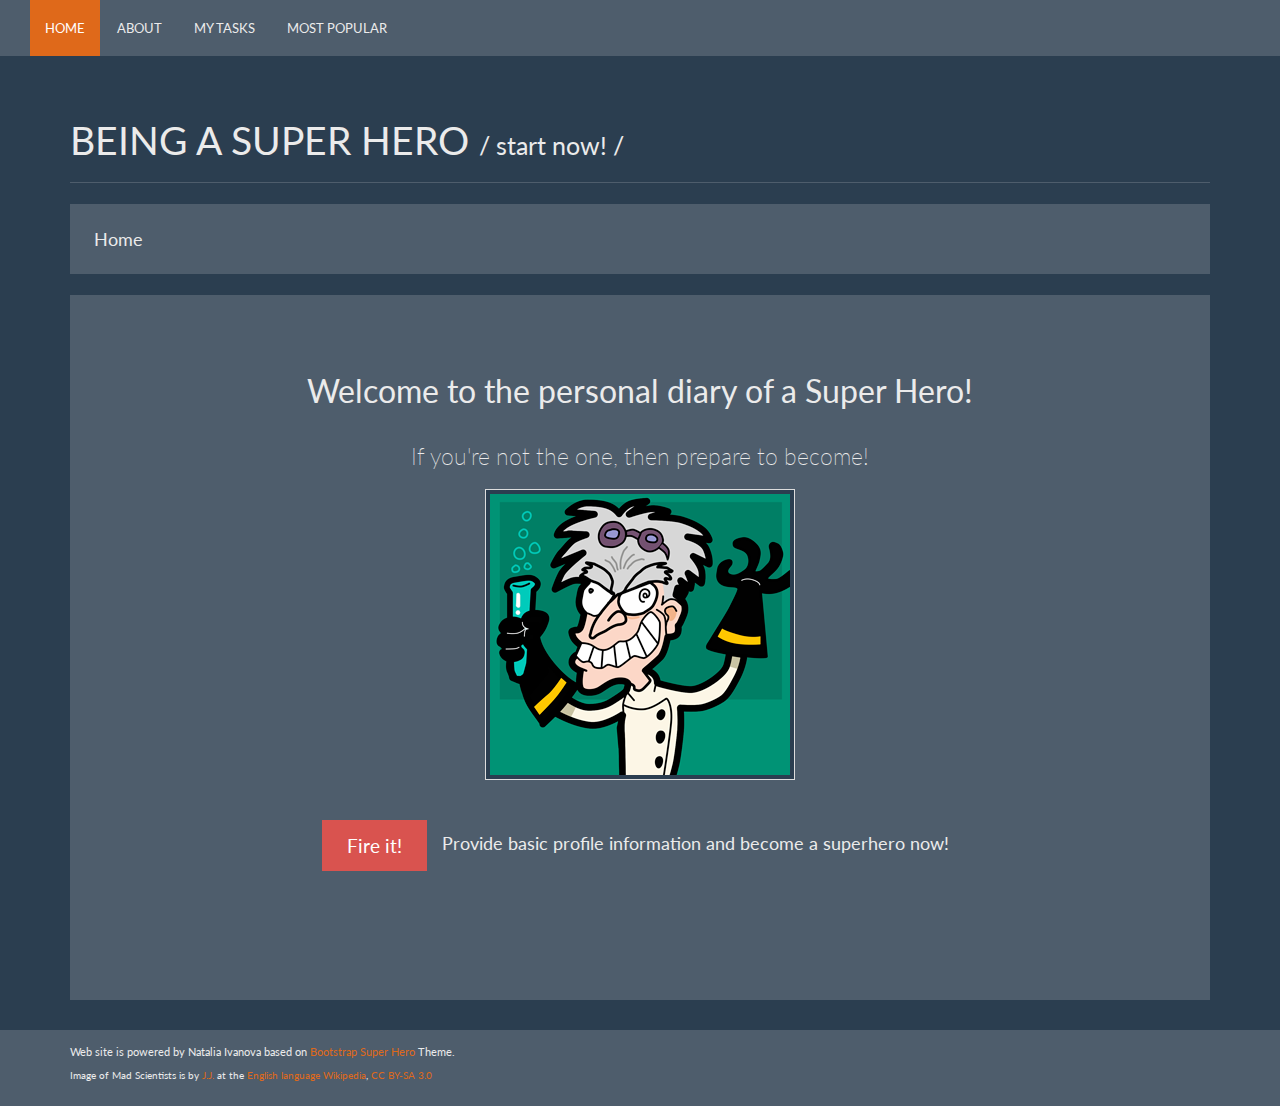
<file: index.html>
<!DOCTYPE html>
<html lang="en">
  <head>
    <meta charset="utf-8">
    <!-- Custom function -->
    <script src="js/script.js"></script>

    <!-- jQuery file -->
    <script src="js/jquery.min.js"></script>

    <!--Bootstrap JS file -->
    <script src="js/bootstrap.min.js"></script>

    <!-- Bootstrap theme, minified -->
    <link rel="stylesheet" href="css/bootstrap_superhero.css" />

    <!-- Custom styles -->
    <link rel="Stylesheet" href="css/style.css" />

    <!-- HTML5 shim and Respond.js for IE8 support of HTML5 elements and media queries -->
    <!-- WARNING: Respond.js doesn't work if you view the page via file:// -->
    <!--[if lt IE 9]>
      <script src="https://oss.maxcdn.com/html5shiv/3.7.2/html5shiv.min.js"></script>
      <script src="https://oss.maxcdn.com/respond/1.4.2/respond.min.js"></script>
    <![endif]-->

    <title>Being Super Hero: Home Page</title>
  </head>

  <body>

  <header>

    <nav class="navbar navbar-default">
      <div class="container-fluid">

        <!-- start collapsed navbar-->
        <div class="navbar-header">
          <button
          type="button"
          class="navbar-toggle collapsed"
          data-toggle="collapse"
          data-target="#main_navbar"
          aria-expanded="false">
          <span class="glyphicon glyphicon-menu-hamburger" aria-hidden="true"></span>
        </button>
        </div><!-- / collapsed navbar-->

        <!-- start un-collapsed navbar-->
        <div
           class="collapse navbar-collapse"
           id="main_navbar">
           <ul class="nav nav-pills">
               <li class="active"><a href="index.html">Home</a></li>
               <li><a href="about.html">About</a></li>
               <li><a href="my_tasks.html">My Tasks</a></li>
               <li><a href="most_popular.html">Most Popular</a></li>
             </ul>
        </div><!-- / un-collapsed navbar-->

      </div> <!-- /container -->
    </nav>

  </header>

  <main>

    <div class="container">
      <div class="page-header">
        <h1>BEING A SUPER HERO <small>/ start now! /</small></h1>
      </div>

      <section>
          <!-- breadcrums -->
          <nav class="navbar-default">
            <ol class="breadcrumb">
              <li class="active">Home</li>
            </ol>
          </nav>
          <!-- / end of breadcrums -->

        <article class="jumbotron">
          <h2 class="text-center">Welcome to the personal diary of a Super Hero!</h2>
          <p class="text-center">If you're not the one, then prepare to become!</p>
          <img class="img-responsive img-thumbnail center-block" alt="Mad scientists" src="img/mad_scientist_b.png"/ >

          <div class="well well-lg text-center">
            <button type="button" class="btn btn-lg btn-danger" onclick="showMessage()">Fire it!</button>
            <div class="comment">Provide basic profile information and become a superhero now!</div>
            <div id="message" class="text-info">Sorry, buttons are under construction so far. Fix them to become
              a super hero.</div>
          </div>

        </acrticle>
      </section>

  </div>
  <!-- / end of container -->
  </main>

  <footer class="panel panel-default">
    <div class="container panel-body">
      <p>Web site is powered by Natalia Ivanova based on
         <a href="http://getbootstrap.com/" target="_blank">Bootstrap</a> <a href="https://bootswatch.com/superhero/" target="_blank">Super Hero</a> Theme.</p>
      <p class="credits">Image of Mad Scientists is by <a href="https://en.wikipedia.org/wiki/User:J.J." class="extiw" title="en:User:J.J.">J.J.</a> at the <a href="https://en.wikipedia.org/wiki/" class="extiw" title="w:">English language Wikipedia</a>, <a href="http://creativecommons.org/licenses/by-sa/3.0/" title="Creative Commons Attribution-Share Alike 3.0">CC BY-SA 3.0</a></p>
    </div>
  </footer>
  </body>
</html>
</file>
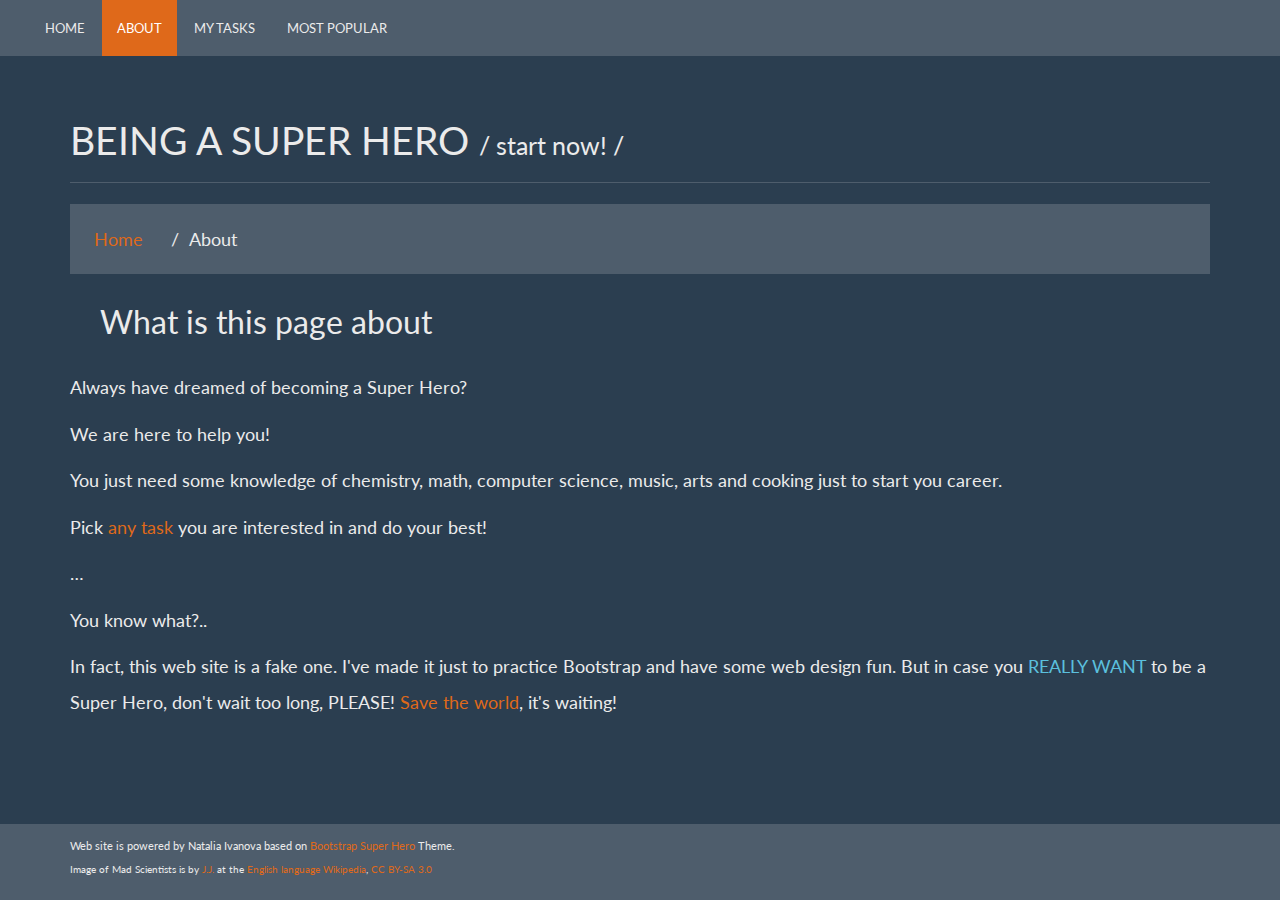
<file: about.html>
<!DOCTYPE html>
<html lang="en">
  <head>
    <meta charset="utf-8">

    <!-- jQuery file -->
    <script src="js/jquery.min.js"></script>

    <!--Bootstrap JS file -->
    <script src="js/bootstrap.min.js"></script>

    <!-- Bootstrap theme, minified -->
    <link rel="stylesheet" href="css/bootstrap_superhero.css" />

    <!-- Custom styles -->
    <link rel="Stylesheet" href="css/style.css" />

    <!-- HTML5 shim and Respond.js for IE8 support of HTML5 elements and media queries -->
    <!-- WARNING: Respond.js doesn't work if you view the page via file:// -->
    <!--[if lt IE 9]>
      <script src="https://oss.maxcdn.com/html5shiv/3.7.2/html5shiv.min.js"></script>
      <script src="https://oss.maxcdn.com/respond/1.4.2/respond.min.js"></script>
    <![endif]-->

    <title>Being Super Hero: About</title>
  </head>

  <body>

  <header>

    <nav class="navbar navbar-default">
      <div class="container-fluid">

        <!-- start collapsed navbar-->
        <div class="navbar-header">
          <button
          type="button"
          class="navbar-toggle collapsed"
          data-toggle="collapse"
          data-target="#main_navbar"
          aria-expanded="false">
          <span class="glyphicon glyphicon-menu-hamburger" aria-hidden="true"></span>
        </button>
        </div><!-- / collapsed navbar-->

        <!-- start un-collapsed navbar-->
        <div
           class="collapse navbar-collapse"
           id="main_navbar">
           <ul class="nav nav-pills">
             <li><a href="index.html">Home</a></li>
             <li class="active"><a href="about.html">About</a></li>
             <li><a href="my_tasks.html">My Tasks</a></li>
             <li><a href="most_popular.html">Most Popular</a></li>
           </ul>
        </div><!-- / un-collapsed navbar-->

      </div> <!-- /container -->
    </nav>

  </header>

  <main>

    <div class="container">
      <div class="page-header">
        <h1>BEING A SUPER HERO <small>/ start now! /</small></h1>
      </div>

      <section>
          <!-- breadcrums -->
          <nav class="navbar-default">
            <ol class="breadcrumb">
              <li><a href="index.html">Home</a></li>
              <li class="active">About</li>
            </ol>
          </nav>
          <!-- / end of breadcrums -->

        <article>
          <h2>What is this page about</h2>

          <p>Always have dreamed of becoming a Super Hero?</p>
          <p>We are here to help you!</p>
          <p>You just need some knowledge of chemistry, math, computer science,
            music, arts and cooking just to start you career. </p>

          <p>Pick <a href="my_tasks.html">any task</a> you are interested in and do your best!</p>

          <p>&hellip;</p>

          <p>You know what?..</p>

          <p>In fact, this web site is a fake one. I've made it just to
          practice Bootstrap and have some web design fun. But in case you <span class="text-info">REALLY WANT</span>
        to be a Super Hero, don't wait too long, PLEASE! <a href="save_world.html">Save the world</a>, it's waiting!</p>

        </acrticle>

      </section>

  </div>
  <!-- / end of container -->
  </main>

  <footer class="panel panel-default bottom">
    <div class="container panel-body">
      <p>Web site is powered by Natalia Ivanova based on
         <a href="http://getbootstrap.com/" target="_blank">Bootstrap</a> <a href="https://bootswatch.com/superhero/" target="_blank">Super Hero</a> Theme.</p>
      <p class="credits">Image of Mad Scientists is by <a href="https://en.wikipedia.org/wiki/User:J.J." class="extiw" title="en:User:J.J.">J.J.</a> at the <a href="https://en.wikipedia.org/wiki/" class="extiw" title="w:">English language Wikipedia</a>, <a href="http://creativecommons.org/licenses/by-sa/3.0/" title="Creative Commons Attribution-Share Alike 3.0">CC BY-SA 3.0</a></p>
    </div>
  </footer>

  </body>
</html>
</file>
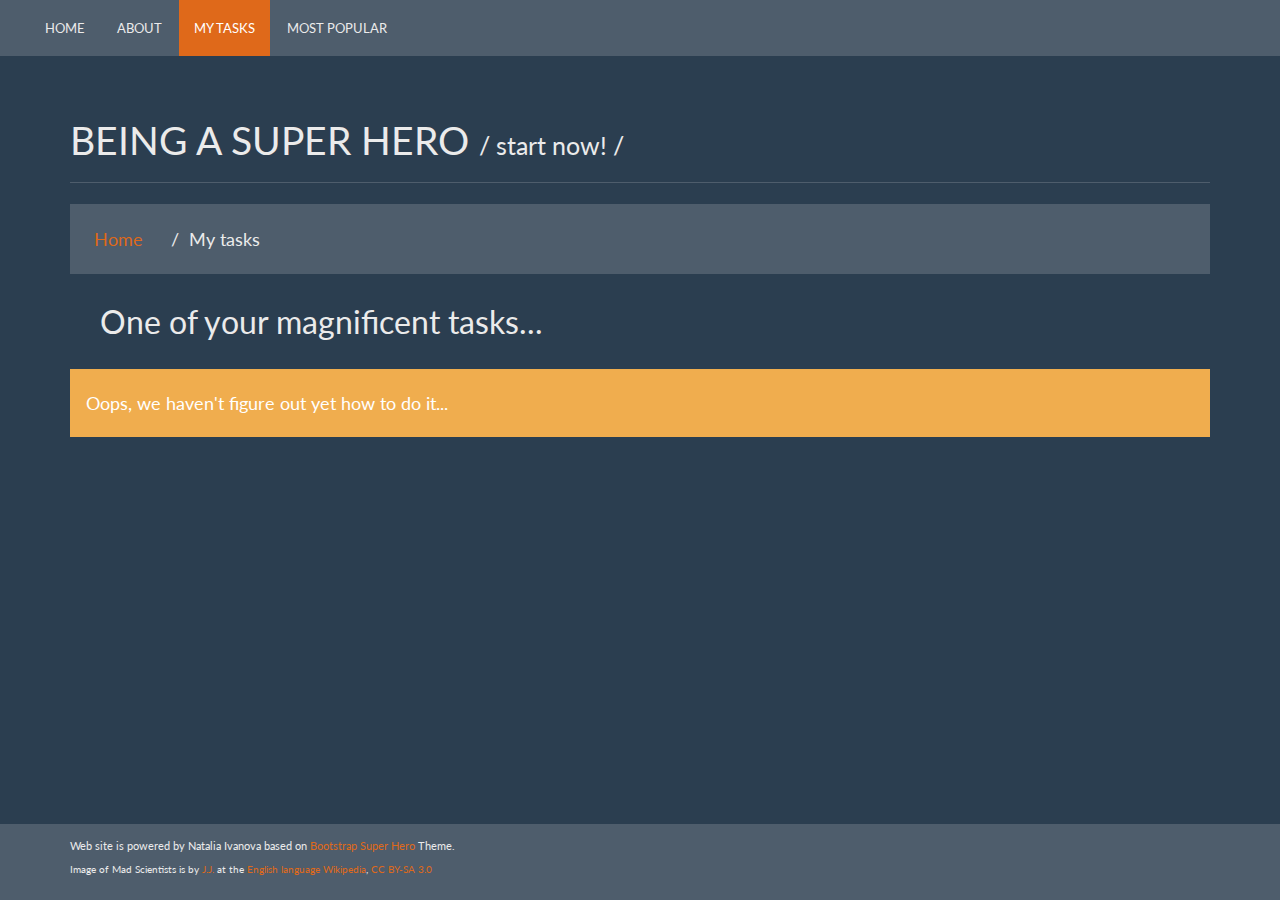
<file: backup.html>
<!DOCTYPE html>
<html lang="en">
  <head>
    <meta charset="utf-8">

    <!-- jQuery file -->
    <script src="js/jquery.min.js"></script>

    <!--Bootstrap JS file -->
    <script src="js/bootstrap.min.js"></script>
    
    <!-- Bootstrap theme, minified -->
    <link rel="stylesheet" href="css/bootstrap_superhero.css" />

    <!-- Custom styles -->
    <link rel="Stylesheet" href="css/style.css" />

    <!-- HTML5 shim and Respond.js for IE8 support of HTML5 elements and media queries -->
    <!-- WARNING: Respond.js doesn't work if you view the page via file:// -->
    <!--[if lt IE 9]>
      <script src="https://oss.maxcdn.com/html5shiv/3.7.2/html5shiv.min.js"></script>
      <script src="https://oss.maxcdn.com/respond/1.4.2/respond.min.js"></script>
    <![endif]-->

    <title>Being Super Hero: Task is not found</title>
  </head>

  <body>

  <header>

    <nav class="navbar navbar-default">
      <div class="container-fluid">

        <!-- start collapsed navbar-->
        <div class="navbar-header">
          <button
          type="button"
          class="navbar-toggle collapsed"
          data-toggle="collapse"
          data-target="#main_navbar"
          aria-expanded="false">
          <span class="glyphicon glyphicon-menu-hamburger" aria-hidden="true"></span>
        </button>
        </div><!-- / collapsed navbar-->

        <!-- start un-collapsed navbar-->
        <div
           class="collapse navbar-collapse"
           id="main_navbar">
           <ul class="nav nav-pills">
               <li><a href="index.html">Home</a></li>
               <li><a href="about.html">About</a></li>
               <li class="active"><a href="my_tasks.html">My Tasks</a></li>
               <li><a href="most_popular.html">Most Popular</a></li>
           </ul>
        </div><!-- / un-collapsed navbar-->

      </div> <!-- /container -->
    </nav>

  </header>

  <main>

    <div class="container">
      <div class="page-header">
        <h1>BEING A SUPER HERO <small>/ start now! /</small></h1>
      </div>

      <section>
          <!-- breadcrums -->
          <nav class="navbar-default">
            <ol class="breadcrumb">
              <li><a href="index.html">Home</a></li>
              <li class="active">My tasks</li>
            </ol>
          </nav>
          <!-- / end of breadcrums -->

        <article>
          <h2>One of your magnificent tasks...</h2>

          <div class="alert alert-warning">
            Oops, we haven't figure out yet how to do it...
          </div>

        </acrticle>
      </section>

  </div>
  <!-- / end of container -->
  </main>

  <footer class="panel panel-default bottom">
    <div class="container panel-body">
      <p>Web site is powered by Natalia Ivanova based on
         <a href="http://getbootstrap.com/" target="_blank">Bootstrap</a> <a href="https://bootswatch.com/superhero/" target="_blank">Super Hero</a> Theme.</p>
      <p class="credits">Image of Mad Scientists is by <a href="https://en.wikipedia.org/wiki/User:J.J." class="extiw" title="en:User:J.J.">J.J.</a> at the <a href="https://en.wikipedia.org/wiki/" class="extiw" title="w:">English language Wikipedia</a>, <a href="http://creativecommons.org/licenses/by-sa/3.0/" title="Creative Commons Attribution-Share Alike 3.0">CC BY-SA 3.0</a></p>
    </div>
  </footer>

  </body>
</html>
</file>
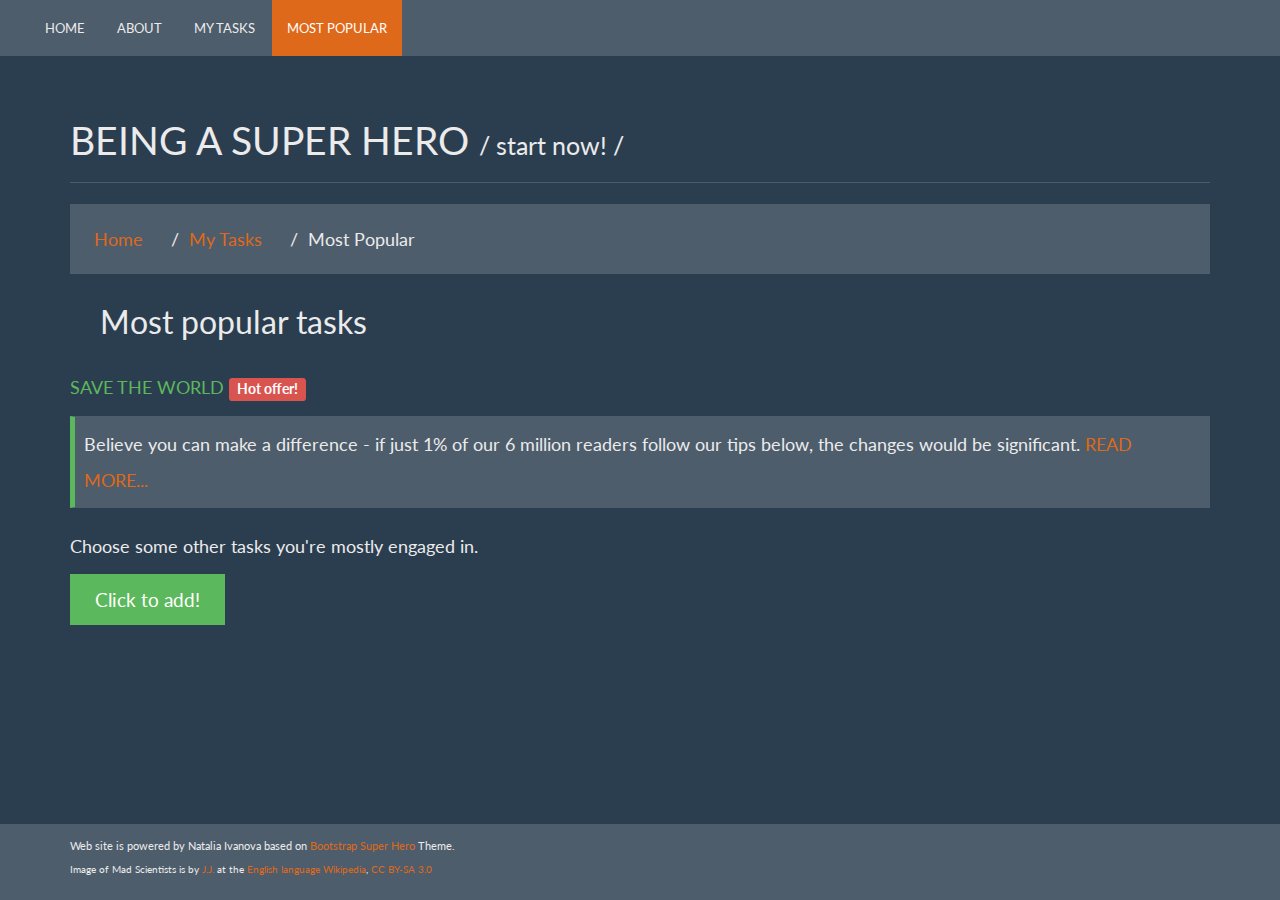
<file: most_popular.html>
<!DOCTYPE html>
<html>
  <head>
    <meta charset="utf-8">

    <!-- Custom function -->
    <script src="js/script.js"></script>

    <!-- jQuery file -->
    <script src="js/jquery.min.js"></script>

    <!--Bootstrap JS file -->
    <script src="js/bootstrap.min.js"></script>

    <!-- Bootstrap theme, minified -->
    <link rel="stylesheet" href="css/bootstrap_superhero.css" />

    <!-- Custom styles -->
    <link rel="Stylesheet" href="css/style.css" />

    <!-- HTML5 shim and Respond.js for IE8 support of HTML5 elements and media queries -->
    <!-- WARNING: Respond.js doesn't work if you view the page via file:// -->
    <!--[if lt IE 9]>
      <script src="https://oss.maxcdn.com/html5shiv/3.7.2/html5shiv.min.js"></script>
      <script src="https://oss.maxcdn.com/respond/1.4.2/respond.min.js"></script>
    <![endif]-->

    <title>Being Super Hero: Most Popular</title>
  </head>

  <body>

  <header>

    <nav class="navbar navbar-default">
      <div class="container-fluid">

        <!-- start collapsed navbar-->
        <div class="navbar-header">
          <button
          type="button"
          class="navbar-toggle collapsed"
          data-toggle="collapse"
          data-target="#main_navbar"
          aria-expanded="false">
          <span class="glyphicon glyphicon-menu-hamburger" aria-hidden="true"></span>
        </button>
        </div><!-- / collapsed navbar-->

        <!-- start un-collapsed navbar-->
        <div
           class="collapse navbar-collapse"
           id="main_navbar">
           <ul class="nav nav-pills">
             <li><a href="index.html">Home</a></li>
             <li><a href="about.html">About</a></li>
             <li><a href="my_tasks.html">My Tasks</a></li>
             <li class="active"><a href="most_popular.html">Most Popular</a></li>
           </ul>
        </div><!-- / un-collapsed navbar-->

      </div> <!-- /container -->
    </nav>

  </header>

  <main>

    <div class="container">
      <div class="page-header">
        <h1>BEING A SUPER HERO <small>/ start now! /</small></h1>
      </div>

      <section>
          <!-- breadcrums -->
          <nav class="navbar-default">
            <ol class="breadcrumb">
              <li><a href="index.html">Home</a></li>
              <li><a href="my_tasks.html">My Tasks</a></li>
              <li class="active">Most Popular</li>
            </ol>
          </nav>
          <!-- / end of breadcrums -->

        <article>
          <h2>Most popular tasks</h2>

          <p class="text-success">SAVE THE WORLD
            <span class="label label-danger">Hot offer!</span></p>

          <div class="well well-sm popular">Believe you can make a difference - if just 1% of our 6 million readers
            follow our tips below, the changes would be significant.
            <a href="save_world.html">READ MORE...</a></div>
          <p>Choose some other tasks you're mostly engaged in.</p>
          <button type="button" class="btn btn-lg btn-success" onclick="showMessage()">Click to add!</button>
          <div id="message" class="text-info">Sorry, buttons are under construction so far. Fix them to become
            a super hero.</div>

        </acrticle>
      </section>

  </div>
  <!-- / end of container -->
  </main>

  <footer class="panel panel-default bottom">
    <div class="container panel-body">
      <p>Web site is powered by Natalia Ivanova based on
         <a href="http://getbootstrap.com/" target="_blank">Bootstrap</a> <a href="https://bootswatch.com/superhero/" target="_blank">Super Hero</a> Theme.</p>
      <p class="credits">Image of Mad Scientists is by <a href="https://en.wikipedia.org/wiki/User:J.J." class="extiw" title="en:User:J.J.">J.J.</a> at the <a href="https://en.wikipedia.org/wiki/" class="extiw" title="w:">English language Wikipedia</a>, <a href="http://creativecommons.org/licenses/by-sa/3.0/" title="Creative Commons Attribution-Share Alike 3.0">CC BY-SA 3.0</a></p>
    </div>
  </footer>

  </body>
</html>
</file>
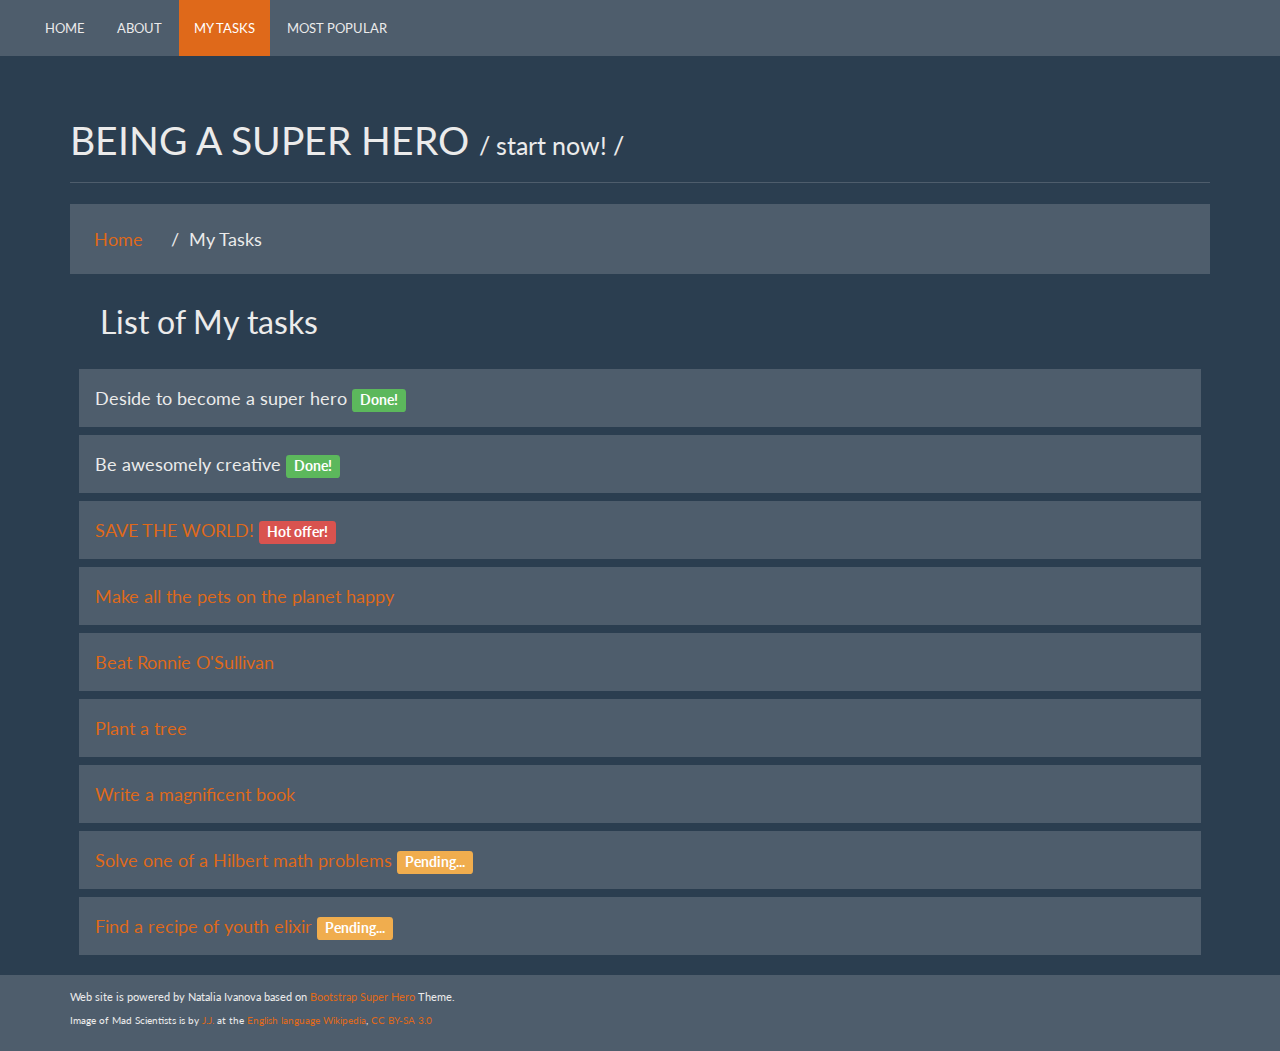
<file: my_tasks.html>
<!DOCTYPE html>
<html>
  <head>
    <meta charset="utf-8">

    <!-- jQuery file -->
    <script src="js/jquery.min.js"></script>

    <!--Bootstrap JS file -->
    <script src="js/bootstrap.min.js"></script>

    <!-- Bootstrap theme, minified -->
    <link rel="stylesheet" href="css/bootstrap_superhero.css" />

    <!-- Custom styles -->
    <link rel="Stylesheet" href="css/style.css" />

    <!-- HTML5 shim and Respond.js for IE8 support of HTML5 elements and media queries -->
    <!-- WARNING: Respond.js doesn't work if you view the page via file:// -->
    <!--[if lt IE 9]>
      <script src="https://oss.maxcdn.com/html5shiv/3.7.2/html5shiv.min.js"></script>
      <script src="https://oss.maxcdn.com/respond/1.4.2/respond.min.js"></script>
    <![endif]-->

    <title>Being Super Hero: My Tasks</title>
  </head>

  <body>

  <header>

    <nav class="navbar navbar-default">
      <div class="container-fluid">

        <!-- start collapsed navbar-->
        <div class="navbar-header">
          <button
          type="button"
          class="navbar-toggle collapsed"
          data-toggle="collapse"
          data-target="#main_navbar"
          aria-expanded="false">
          <span class="glyphicon glyphicon-menu-hamburger" aria-hidden="true"></span>
        </button>
        </div><!-- / collapsed navbar-->

        <!-- start un-collapsed navbar-->
        <div
           class="collapse navbar-collapse"
           id="main_navbar">
           <ul class="nav nav-pills">
             <li><a href="index.html">Home</a></li>
             <li><a href="about.html">About</a></li>
             <li class="active"><a href="my_tasks.html">My Tasks</a></li>
             <li><a href="most_popular.html">Most Popular</a></li>
           </ul>
        </div><!-- / un-collapsed navbar-->

      </div> <!-- /container -->
    </nav>

  </header>

  <main>

    <div class="container">
      <div class="page-header">
        <h1>BEING A SUPER HERO <small>/ start now! /</small></h1>
      </div>

      <section>
          <!-- breadcrums -->
          <nav class="navbar-default">
            <ol class="breadcrumb">
              <li><a href="index.html">Home</a></li>
              <li class="active">My Tasks</li>
            </ol>
          </nav>
          <!-- / end of breadcrums -->

        <article>
          <h2>List of My tasks</h2>
          <ol class="list-group">
            <li class="list-group-item">Deside to become a super hero <span class="label label-success">Done!</span></li>
            <li class="list-group-item">Be awesomely creative <span class="label label-success">Done!</span></li>
            <li class="list-group-item"><a href="save_world.html">SAVE THE WORLD!</a> <span class="label label-danger">Hot offer!</span></li>
            <li class="list-group-item"><a href="backup.html">Make all the pets on the planet happy</a></li>
            <li class="list-group-item"><a href="backup.html">Beat Ronnie O'Sullivan</a></li>
            <li class="list-group-item"><a href="backup.html">Plant a tree</a></li>
            <li class="list-group-item"><a href="backup.html">Write a magnificent book</a></li>
            <li class="list-group-item"><a href="backup.html">Solve one of a Hilbert math problems</a> <span class="label label-warning">Pending...</span></li>
            <li class="list-group-item"><a href="backup.html">Find a recipe of youth elixir</a> <span class="label label-warning">Pending...</span></li>

          </ol>

        </acrticle>
      </section>

  </div>
  <!-- / end of container -->
  </main>

  <footer class="panel panel-default">
    <div class="container panel-body">
      <p>Web site is powered by Natalia Ivanova based on
         <a href="http://getbootstrap.com/" target="_blank">Bootstrap</a> <a href="https://bootswatch.com/superhero/" target="_blank">Super Hero</a> Theme.</p>
      <p class="credits">Image of Mad Scientists is by <a href="https://en.wikipedia.org/wiki/User:J.J." class="extiw" title="en:User:J.J.">J.J.</a> at the <a href="https://en.wikipedia.org/wiki/" class="extiw" title="w:">English language Wikipedia</a>, <a href="http://creativecommons.org/licenses/by-sa/3.0/" title="Creative Commons Attribution-Share Alike 3.0">CC BY-SA 3.0</a></p>
    </div>
  </footer>

  </body>
</html>
</file>
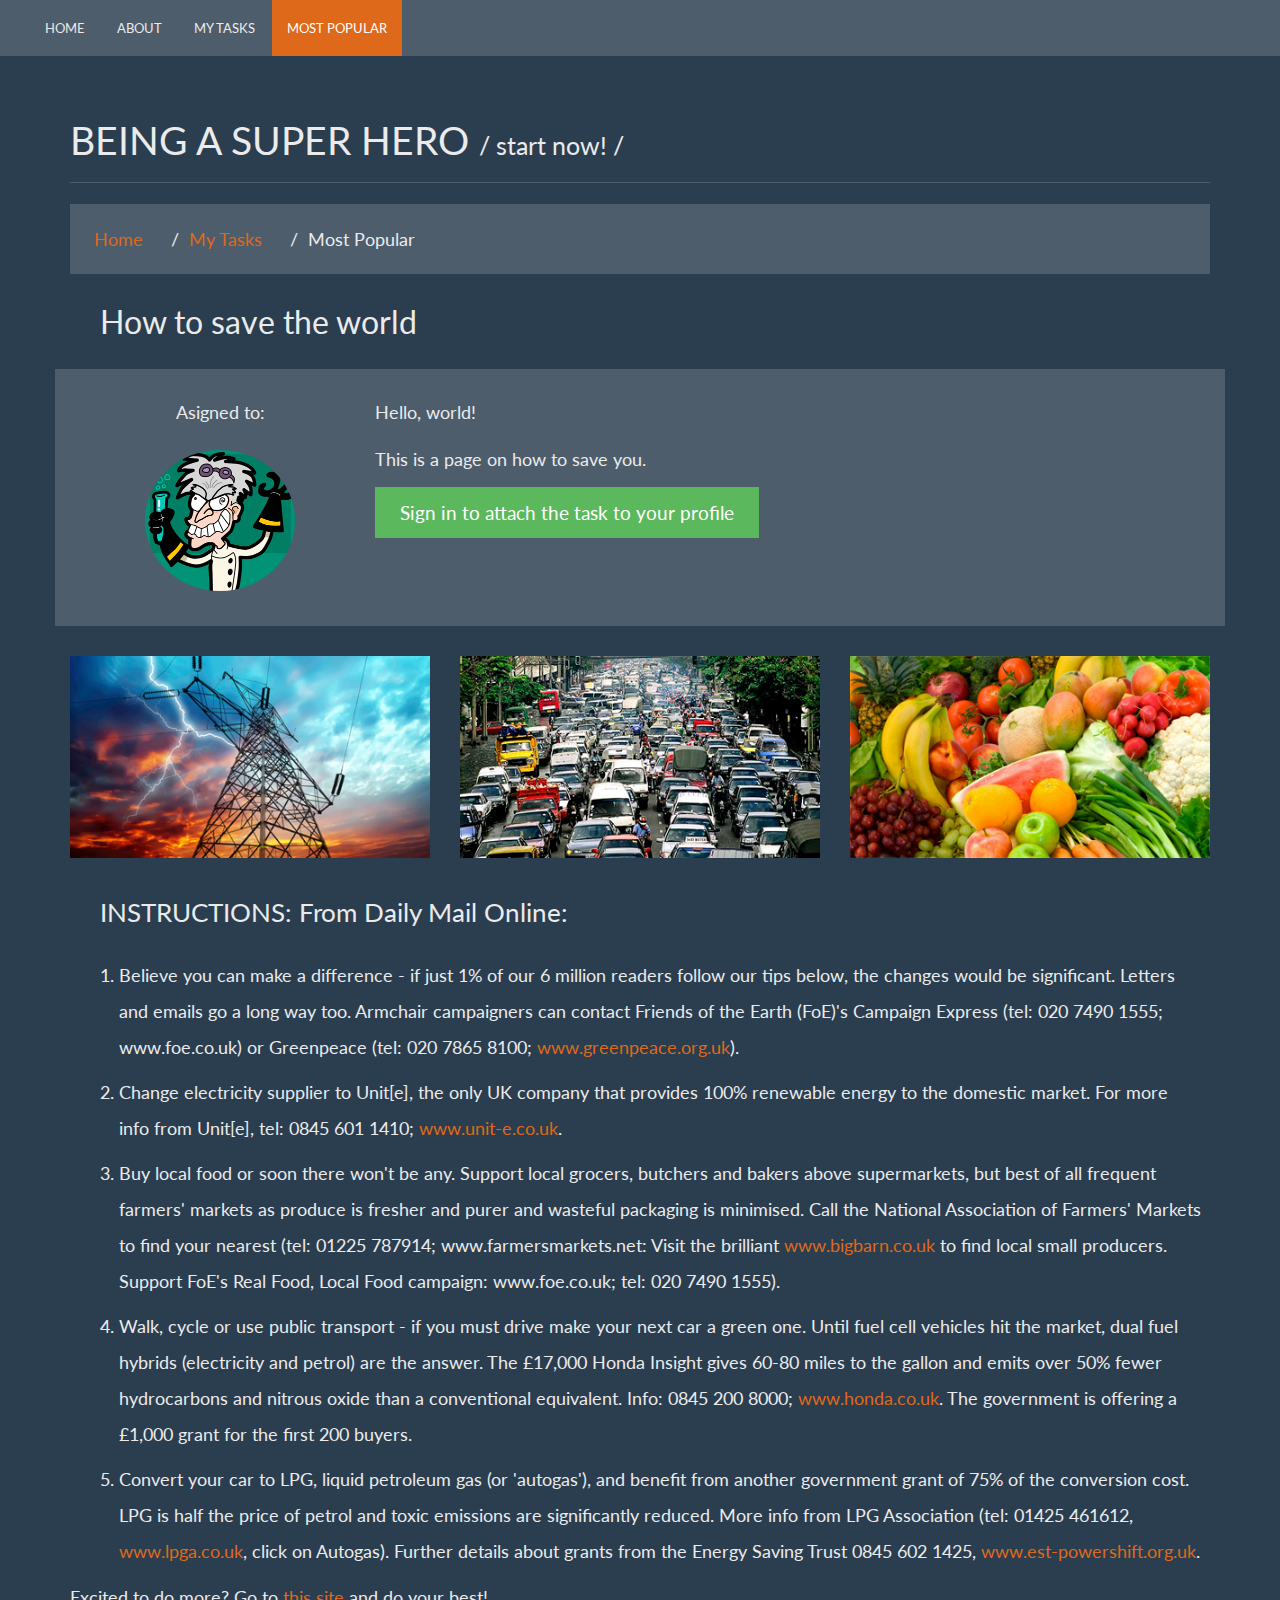
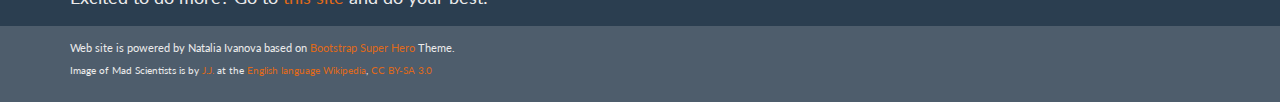
<file: save_world.html>
<!DOCTYPE html>
<html lang="en">
  <head>
    <meta charset="utf-8">

    <!-- Custom function -->
    <script src="js/script.js"></script>

    <!-- jQuery file -->
    <script src="js/jquery.min.js"></script>

    <!--Bootstrap JS file -->
    <script src="js/bootstrap.min.js"></script>

    <!-- Bootstrap theme, minified -->
    <link rel="stylesheet" href="css/bootstrap_superhero.css" />

    <!-- Custom styles -->
    <link rel="Stylesheet" href="css/style.css" />

    <!-- HTML5 shim and Respond.js for IE8 support of HTML5 elements and media queries -->
    <!-- WARNING: Respond.js doesn't work if you view the page via file:// -->
    <!--[if lt IE 9]>
      <script src="https://oss.maxcdn.com/html5shiv/3.7.2/html5shiv.min.js"></script>
      <script src="https://oss.maxcdn.com/respond/1.4.2/respond.min.js"></script>
    <![endif]-->

    <title>Being Super Hero: Save the World</title>
  </head>

  <body>

    <header>

      <nav class="navbar navbar-default">
        <div class="container-fluid">

          <!-- start collapsed navbar-->
          <div class="navbar-header">
            <button
            type="button"
            class="navbar-toggle collapsed"
            data-toggle="collapse"
            data-target="#main_navbar"
            aria-expanded="false">
            <span class="glyphicon glyphicon-menu-hamburger" aria-hidden="true"></span>
          </button>
          </div><!-- / collapsed navbar-->

          <!-- start un-collapsed navbar-->
          <div
             class="collapse navbar-collapse"
             id="main_navbar">
             <ul class="nav nav-pills">
               <li><a href="index.html">Home</a></li>
               <li><a href="about.html">About</a></li>
               <li><a href="my_tasks.html">My Tasks</a></li>
               <li class="active"><a href="most_popular.html">Most Popular</a></li>
             </ul>
          </div><!-- / un-collapsed navbar-->

        </div> <!-- /container -->
      </nav>

    </header>

    <main>

      <div class="container">
        <div class="page-header">
          <h1>BEING A SUPER HERO <small>/ start now! /</small></h1>
        </div>

        <section>
            <!-- breadcrums -->
            <nav class="navbar-default">
              <ol class="breadcrumb">
                <li><a href="index.html">Home</a></li>
                <li><a href="my_tasks.html">My Tasks</a></li>
                <li class="active">Most Popular</li>
              </ol>
            </nav>
            <!-- / end of breadcrums -->

          <article>
            <h2>How to save the world</h2>

            <div class="well well-lg row">

              <div class="col-md-3 col-sm-12 asignee">
                <figure>
                  <figcaption class="text-center">Asigned to:</figcaption>
                  <img class="img-responsive center-block img-circle" alt="Mad scientists" src="img/mad_scientist_b.png"/ >
                </figure>
              </div>

              <div class="col-md-9 col-sm-12">
                <p>Hello, world!</p>
                <p>This is a page on how to save you.</p>
                <button class="btn btn-lg btn-success" onclick="showMessage()">Sign in to attach the task to your profile</button>
                <div id="message" class="text-info">Sorry, buttons are under construction so far. Fix them to become
                  a super hero.</div>
              </div>


            </div>

            <div class="row">

              <img class="col-md-4 img-responsive center-block" alt="Electricity Towers"
              title="img credits to www.tes.com"
              src="img/electricity.png"/ >

              <img class="col-md-4 img-responsive center-block"
              alt="Lots of cars"
              title="img credits to www.autopten.com"
              src="img/cars.png"/ >

              <img class="col-md-4 img-responsive center-block"
              alt="Local Food"
              title="img credits to Raw Food Diet Documentary on YouTube"
              src="img/food.png"/ >

            </div>


            <h3>INSTRUCTIONS: From Daily Mail Online:</h3>

            <ol>
              <li>Believe you can make a difference - if just 1% of our 6 million readers
                follow our tips below, the changes would be significant. Letters and
                emails go a long way too. Armchair campaigners can contact Friends of
                the Earth (FoE)'s Campaign Express (tel: 020 7490 1555; www.foe.co.uk)
                or Greenpeace (tel: 020 7865 8100;
                <a href="http://www.greenpeace.org.uk" target="_blank">www.greenpeace.org.uk</a>).</li>
                <li>	Change electricity supplier to Unit[e], the only UK company that provides
                  100% renewable energy to the domestic market. For more info from Unit[e],
                  tel: 0845 601 1410; <a href="http://www.unit-e.co.uk" target="_blank">www.unit-e.co.uk</a>.</li>
                <li>Buy local food or soon there won't be any. Support local grocers, butchers
                  and bakers above supermarkets, but best of all frequent farmers' markets as
                  produce is fresher and purer and wasteful packaging is minimised. Call the National
                  Association of Farmers' Markets to find your nearest (tel: 01225 787914;
                  www.farmersmarkets.net: Visit the brilliant <a href="http://www.bigbarn.co.uk" target="_blank">www.bigbarn.co.uk</a> to find local small
                  producers. Support FoE's Real Food, Local Food campaign: www.foe.co.uk; tel: 020 7490 1555).</li>
                <li>Walk, cycle or use public transport - if you must drive make your next car a green one.
                  Until fuel cell vehicles hit the market, dual fuel hybrids (electricity and petrol) are
                  the answer. The £17,000 Honda Insight gives 60-80 miles to the gallon and emits over
                  50% fewer hydrocarbons and nitrous oxide than a conventional equivalent. Info: 0845
                  200 8000; <a href="http://www.honda.co.uk" target="_blank">www.honda.co.uk</a>.
                  The government is offering a £1,000 grant for the first
                  200 buyers.</li>
                  <li>Convert your car to LPG, liquid petroleum gas (or 'autogas'), and benefit
                    from another government grant of 75% of the conversion cost. LPG is half the
                    price of petrol and toxic emissions are significantly reduced. More info from
                    LPG Association (tel: 01425 461612, <a href="http://www.lpga.co.uk" target="_blank">www.lpga.co.uk</a>,
                    click on Autogas). Further details
                    about grants from the Energy Saving Trust 0845 602 1425,
                    <a href="http://www.est-powershift.org.uk" target="_blank">www.est-powershift.org.uk</a>.</li>
                  </ol>

                  <p class="text-succes">Excited to do more? Go to <a href="http://www.dailymail.co.uk/news/article-36545/20-ways-save-world.html#ixzz4FMXcIKo7" target="_blank">this site</a> and do your best!</p>

          </acrticle>
        </section>
    </div>
    <!-- / end of container -->
  </main>

  <footer class="panel panel-default">
    <div class="container panel-body">
      <p>Web site is powered by Natalia Ivanova based on
         <a href="http://getbootstrap.com/" target="_blank">Bootstrap</a> <a href="https://bootswatch.com/superhero/" target="_blank">Super Hero</a> Theme.</p>
      <p class="credits">Image of Mad Scientists is by <a href="https://en.wikipedia.org/wiki/User:J.J." class="extiw" title="en:User:J.J.">J.J.</a> at the <a href="https://en.wikipedia.org/wiki/" class="extiw" title="w:">English language Wikipedia</a>, <a href="http://creativecommons.org/licenses/by-sa/3.0/" title="Creative Commons Attribution-Share Alike 3.0">CC BY-SA 3.0</a></p>
    </div>
  </footer>

</body>
</html>
</file>
<file: css/style.css>
body {
  font-size: 1.8em;
  line-height: 2em;
}

h2, h3 {
  margin: 30px;
}

#message {
  visibility: hidden;
  font-size: .9em;
}

ul.nav-pills > li {
  /*font-variant: small-caps;*/
  text-transform: uppercase;
  font-size: 1.1em;
}

/*ul.nav-pills > li:hover {
  background-color: blue;
}*/

.comment {
  display: inline-block;
  padding: 10px;
}

ol li {
  margin: .5em;
}

.nav>li>a:hover {
  background-color: #2B3E50;
}

.well {
  position: relative;
}

.asignee {
  /*text-align: center;*/
}

.asignee figcaption {
  margin-bottom: 20px;
}

img {
  display: inline-block;
  margin: 10px auto;
}

img.img-circle {
  max-width: 150px;
}

.popular {
  border-left: 5px solid #5cb85c;
}

footer.panel {
  margin-bottom: 0;
  width: 100%;
  font-size: .6em;
  line-height: normal;
}

footer.bottom {
  position: absolute;
  bottom: 0;
}

.credits {
  font-size: .9em;
}

@media (max-width: 768px) {
  nav.navbar li {
    width: 100%;
  }

  h2,
  .page-header {
    text-align: center;
  }

  .page-header small {
    display: none;
  }
}
</file>
